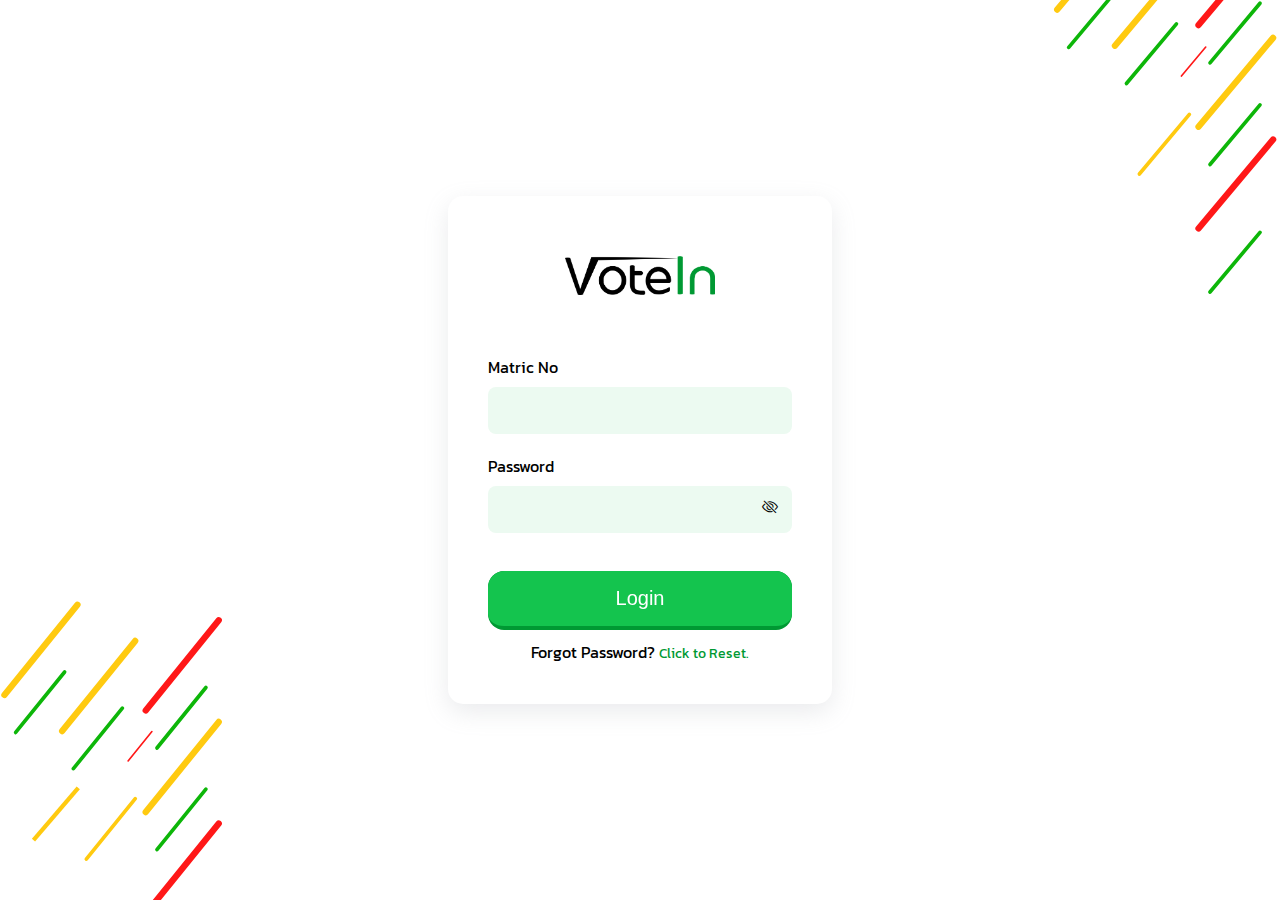
<file: index.html>
<!DOCTYPE html>
<html lang="en">
    <head>
        <meta charset="UTF-8">
        <meta http-equiv="X-UA-Compatible" content="IE=edge">
        <meta name="viewport" content="width=device-width, initial-scale=1.0">
        <title>Login Page</title>
        <link rel="stylesheet" type="text/css" href="loginpage.css"/>
        <link rel="preconnect" href="https://fonts.googleapis.com">
        <link rel="preconnect" href="https://fonts.gstatic.com" crossorigin>
        <link rel="preconnect" href="https://fonts.googleapis.com">
<link rel="preconnect" href="https://fonts.gstatic.com" crossorigin>
<link href="https://fonts.googleapis.com/css2?family=Kanit:ital,wght@0,200;0,300;0,400;0,500;0,600;0,700;0,800;1,200;1,300;1,400;1,500;1,600;1,700;1,800&family=Lilita+One&display=swap" rel="stylesheet">
<link rel="stylesheet" href="https://cdn.jsdelivr.net/npm/bootstrap-icons@1.3.0/font/bootstrap-icons.css" />
<script src="login.js" defer></script>
    </head>
    <body>
        <section class="allform">
            <form>
                <img class="logogangan" src="./images/voteinlogo.png" alt="logo">

                <div class="labin">
                    <label for="password">Matric No</label>
                    <input type="text">
                    <p class="errorp">Oops! Seems you are not a Psychology Student</p>
                </div>

                <div class="labin">
                    <label for="password">Password</label>
                    <div class="passshow">
                    <input type="password" name="password" id="password" />
                    <i class="bi bi-eye-slash" id="togglePassword"></i>
                    </div>
                    <p class="errorp">Your surname is your Password</p>
                </div>

                <div class="labin">
                    <button class="loginbtn">
                        <a href="main.html">
                            Login
                        </a>
                    </button>
                </div>
                <p>Forgot Password?
                    <a class="resetp">Click to Reset.</a>
                </p>
            </form>
        </section>
    </body>
</html></body></html>
</file>
<file: loginpage.css>
/* @font-face {
    font-family: "Moby Andrfont";
    src: url(C:\Users\HP\Documents\fonts\Andrfont-v5.02-EBF066469E0097C745184D8AD19711F3.ttf);
} */


*   {
    padding: 0;
    margin: 0;
    box-sizing: border-box;
    /* font-family: 'Moby Andrfont' !important; */
}

body  {
    height: 100vh;
}

.passshow   {
    display: flex;
    /* justify-content: center; */
    align-items: center;
}

[class*=" bi-"]::before {
    display: inline-block;
    font-family: bootstrap-icons !important;
    font-style: normal;
    font-weight: normal !important;
    font-variant: normal;
    text-transform: none;
    line-height: 1;
    vertical-align:initial !important;
    -webkit-font-smoothing: antialiased;
    -moz-osx-font-smoothing: grayscale;
}


form i {
    margin-left: -30px;
    cursor: pointer;
}


body    {
    font-family: 'Kanit', sans-serif;
    /* font-family:'Lilita One', cursive; */
    background-image:url(./images/Group\ 2.svg);
    background-size:     cover;                      /* <------ */
    background-repeat:   no-repeat;
    background-position: center center;       

}

.allform    {
    height: 100vh;
    display: flex;
}

form    {
    /* height: 50vh; */
    width: 30%;
    margin: auto;
    padding: 40px;
    justify-content: center;
    align-items: center;
    display: flex;
    flex-direction: column;
    /* border: #009933 1px solid; */
    border-radius: 15px;
    box-shadow: rgba(149, 157, 165, 0.2) 0px 8px 24px;
}


.labin      {
    display: flex;
    flex-direction: column;
    margin: 10px auto 10px auto;
    width: 100%;
}

input  {
    width: 100%;
    padding: 16px;
    /* transition: 1s ease; */
        border-top-style: hidden;
        border-right-style: hidden;
        border-left-style: hidden;
        border-bottom-style: hidden;
        background-color:  #ecfaf1;
        border-radius: 8px;
        /* font-family: 'Moby Andrfont' sans-serif; */
}

input:focus {
    outline: none;
    border-bottom: #009933 2px solid;
    background-color: #c8fdda  ;
  }

/* input:focus     {
    border-bottom: #009933 1px solid;
} */

.logogangan     {
    width: 150px;
    margin: 20px auto 50px auto;
}

.errorp     {
    display:none;
    font-size: 14px;
}

/* .loginbtn   {
    width: 100%;
    background-color: #009933;
    color: white;
    border: none;
    border-radius: 8px;
    cursor: pointer;
    
} */
.loginbtn a    {
    display: inline-block;
    width: 100%;
    background-color:transparent;
    color: white;
    font-size: 20px;
    cursor: pointer;
    text-decoration: none;
    padding: 16px;
}

.labin label   {
    font-size: 16px;
    margin-bottom: 8px;
}

.resetp     {
    color: #009933;
    text-decoration: none;
    cursor: pointer;
    font-size: 14px;
}

.resetp:hover   {
    text-decoration: underline;
}

/* <!-- HTML !-->
<button class="button-19" role="button">Button 19</button> */

/* CSS */
.loginbtn {
  appearance: button;
  background-color: #009933;
  border: solid transparent;
  border-radius: 16px;
  border-width: 0 0 4px;
  box-sizing: border-box;
  color: #FFFFFF;
  cursor: pointer;
  display: inline-block;
  margin: 0;
  outline: none;
  overflow: visible;
  text-align: center;
  touch-action: manipulation;
  transform: translateZ(0);
  transition: filter .2s;
  user-select: none;
  -webkit-user-select: none;
  vertical-align: middle;
  white-space: nowrap;
  width: 100%;
  margin-top:18px ;
}

.loginbtn:after {
  background-clip: padding-box;
  background-color: #14c44e;
  border: solid transparent;
  border-radius: 16px;
  border-width: 0 0 4px;
  bottom: -4px;
  content: "";
  left: 0;
  position: absolute;
  right: 0;
  top: 0;
  z-index: -1;
}

.loginbtn:main,
.loginbtn:focus {
  user-select: auto;
}

.loginbtn:hover {
  filter: brightness(1.1);
  -webkit-filter: brightness(1.1);
}


@media (max-width:1200px){
    form {
        width: 35%;
        margin: auto;
        padding: 40px;
        justify-content: center;
        align-items: center;
        display: flex;
        flex-direction: column;
        /* border: #009933 1px solid; */
        border-radius: 15px;
        box-shadow: rgba(149, 157, 165, 0.2) 0px 8px 24px;
    }
}

@media (max-width:1050px){
    form {
        width: 40%;
        margin: auto;
        padding: 40px;
        justify-content: center;
        align-items: center;
        display: flex;
        flex-direction: column;
        /* border: #009933 1px solid; */
        border-radius: 15px;
        box-shadow: rgba(149, 157, 165, 0.2) 0px 8px 24px;
    }
}

@media (max-width:950px){
    form {
        width: 45%;
        margin: auto;
        padding: 40px;
        justify-content: center;
        align-items: center;
        display: flex;
        flex-direction: column;
        /* border: #009933 1px solid; */
        border-radius: 15px;
        box-shadow: rgba(149, 157, 165, 0.2) 0px 8px 24px;
    }
}

@media (max-width:850px){
    form {
        width: 50%;
        margin: auto;
        padding: 40px;
        justify-content: center;
        align-items: center;
        display: flex;
        flex-direction: column;
        /* border: #009933 1px solid; */
        border-radius: 15px;
        box-shadow: rgba(149, 157, 165, 0.2) 0px 8px 24px;
    }
}

@media (max-width:750px){
    form {
        width: 60%;
        margin: auto;
        padding: 40px;
        justify-content: center;
        align-items: center;
        display: flex;
        flex-direction: column;
        /* border: #009933 1px solid; */
        border-radius: 15px;
        box-shadow: rgba(149, 157, 165, 0.2) 0px 8px 24px;
    }
}

@media (max-width:650px){
    form {
        width: 75%;
        margin: auto;
        padding: 40px;
        justify-content: center;
        align-items: center;
        display: flex;
        flex-direction: column;
        /* border: #009933 1px solid; */
        border-radius: 15px;
        box-shadow: rgba(149, 157, 165, 0.2) 0px 8px 24px;
    }
}

@media (max-width:500px){
    form {
        width: 85%;
        margin: auto;
        padding: 40px;
        justify-content: center;
        align-items: center;
        display: flex;
        flex-direction: column;
        /* border: #009933 1px solid; */
        border-radius: 15px;
        box-shadow: rgba(149, 157, 165, 0.2) 0px 8px 24px;
    }
}

@media (max-width:440px){
    form {
        width: 95%;
        margin: auto;
        padding: 40px;
        justify-content: center;
        align-items: center;
        display: flex;
        flex-direction: column;
        /* border: #009933 1px solid; */
        border-radius: 15px;
        box-shadow: rgba(149, 157, 165, 0.2) 0px 8px 24px;
    }

    .logogangan {
        width: 130px;
        margin: 20px auto 50px auto;
    }
}


@media (max-width:380px){
    form {
        width: 100%;
        margin: auto;
        padding: 40px;
        justify-content: center;
        align-items: center;
        display: flex;
        flex-direction: column;
        /* border: #009933 1px solid; */
        border-radius: 15px;
        box-shadow: rgba(149, 157, 165, 0.2) 0px 8px 24px;
    }

    .logogangan {
        width: 100px;
        margin: 20px auto 50px auto;
    }
}
</file>
